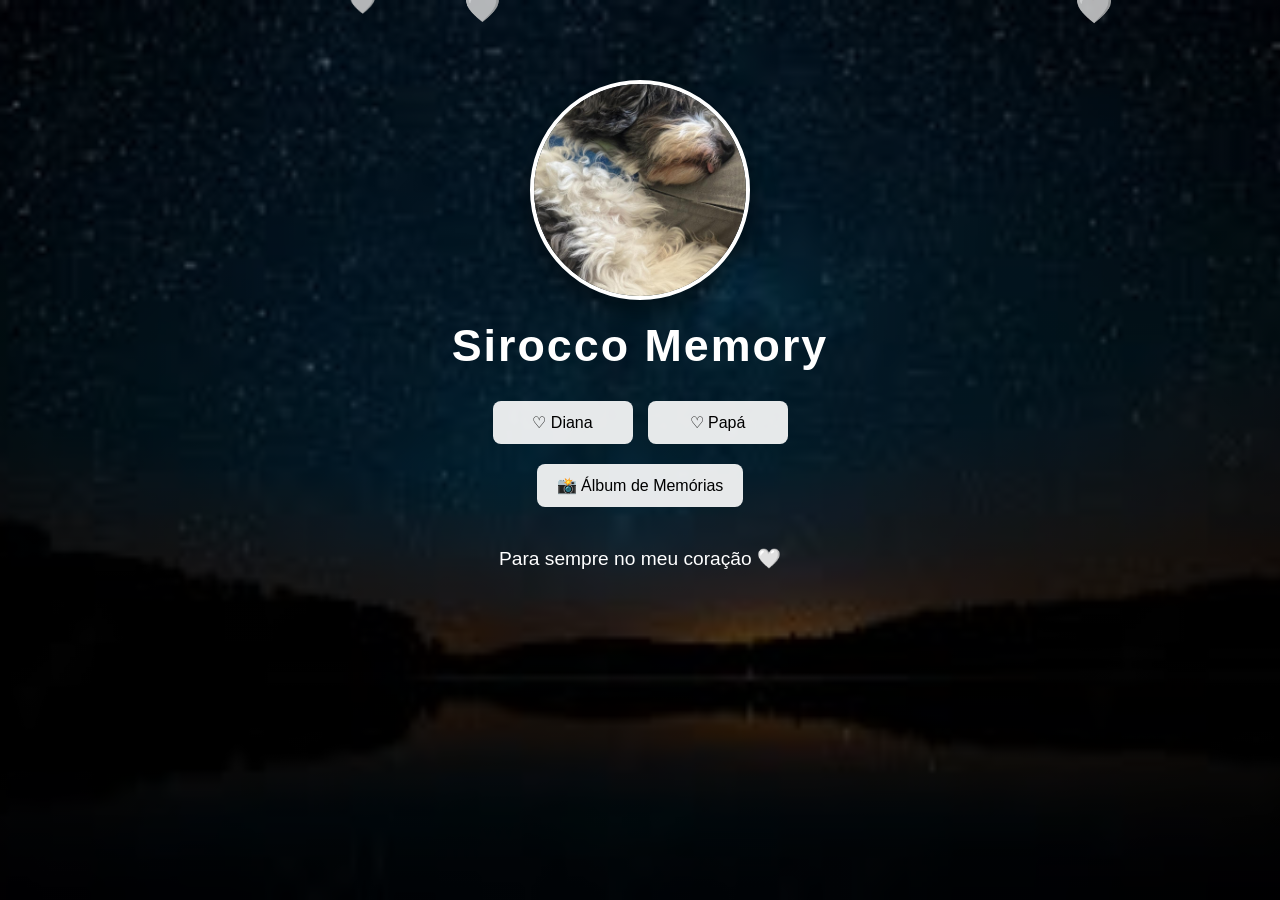
<file: index.html>
<!DOCTYPE html>
<html lang="pt">
<head>
  <meta charset="UTF-8">
  <meta name="viewport" content="width=device-width, initial-scale=1.0">
  <title>Sirocco Memory</title>

  <link rel="stylesheet" href="style.css">
</head>

<body>

  <!-- ❤️ CORAÇÕES A CAIR -->
  <script>
    function createHeart() {
      const heart = document.createElement("div");
      heart.classList.add("heart");
      heart.innerHTML = "🤍";

      heart.style.left = Math.random() * 100 + "vw";
      heart.style.animationDuration = (2 + Math.random() * 3) + "s";
      heart.style.fontSize = (15 + Math.random() * 20) + "px";

      document.body.appendChild(heart);

      setTimeout(() => {
        heart.remove();
      }, 5000);
    }

    setInterval(createHeart, 300);
  </script>

  <main class="container">

    <div class="image-container">
      <img src="images/dog.jpg" alt="Sirocco">
    </div>

    <h1 class="site-title">Sirocco Memory</h1>

    <div class="buttons">
      <button onclick="location.href='diana.html'">♡ Diana</button>
      <button onclick="location.href='papa.html'">♡ Papá</button>
    </div>

    <div class="album-button">
      <button onclick="location.href='album.html'">
        📸 Álbum de Memórias
      </button>
    </div>

    <p class="footer-text">
      Para sempre no meu coração 🤍
    </p>

  </main>

</body>
</html>
</file>
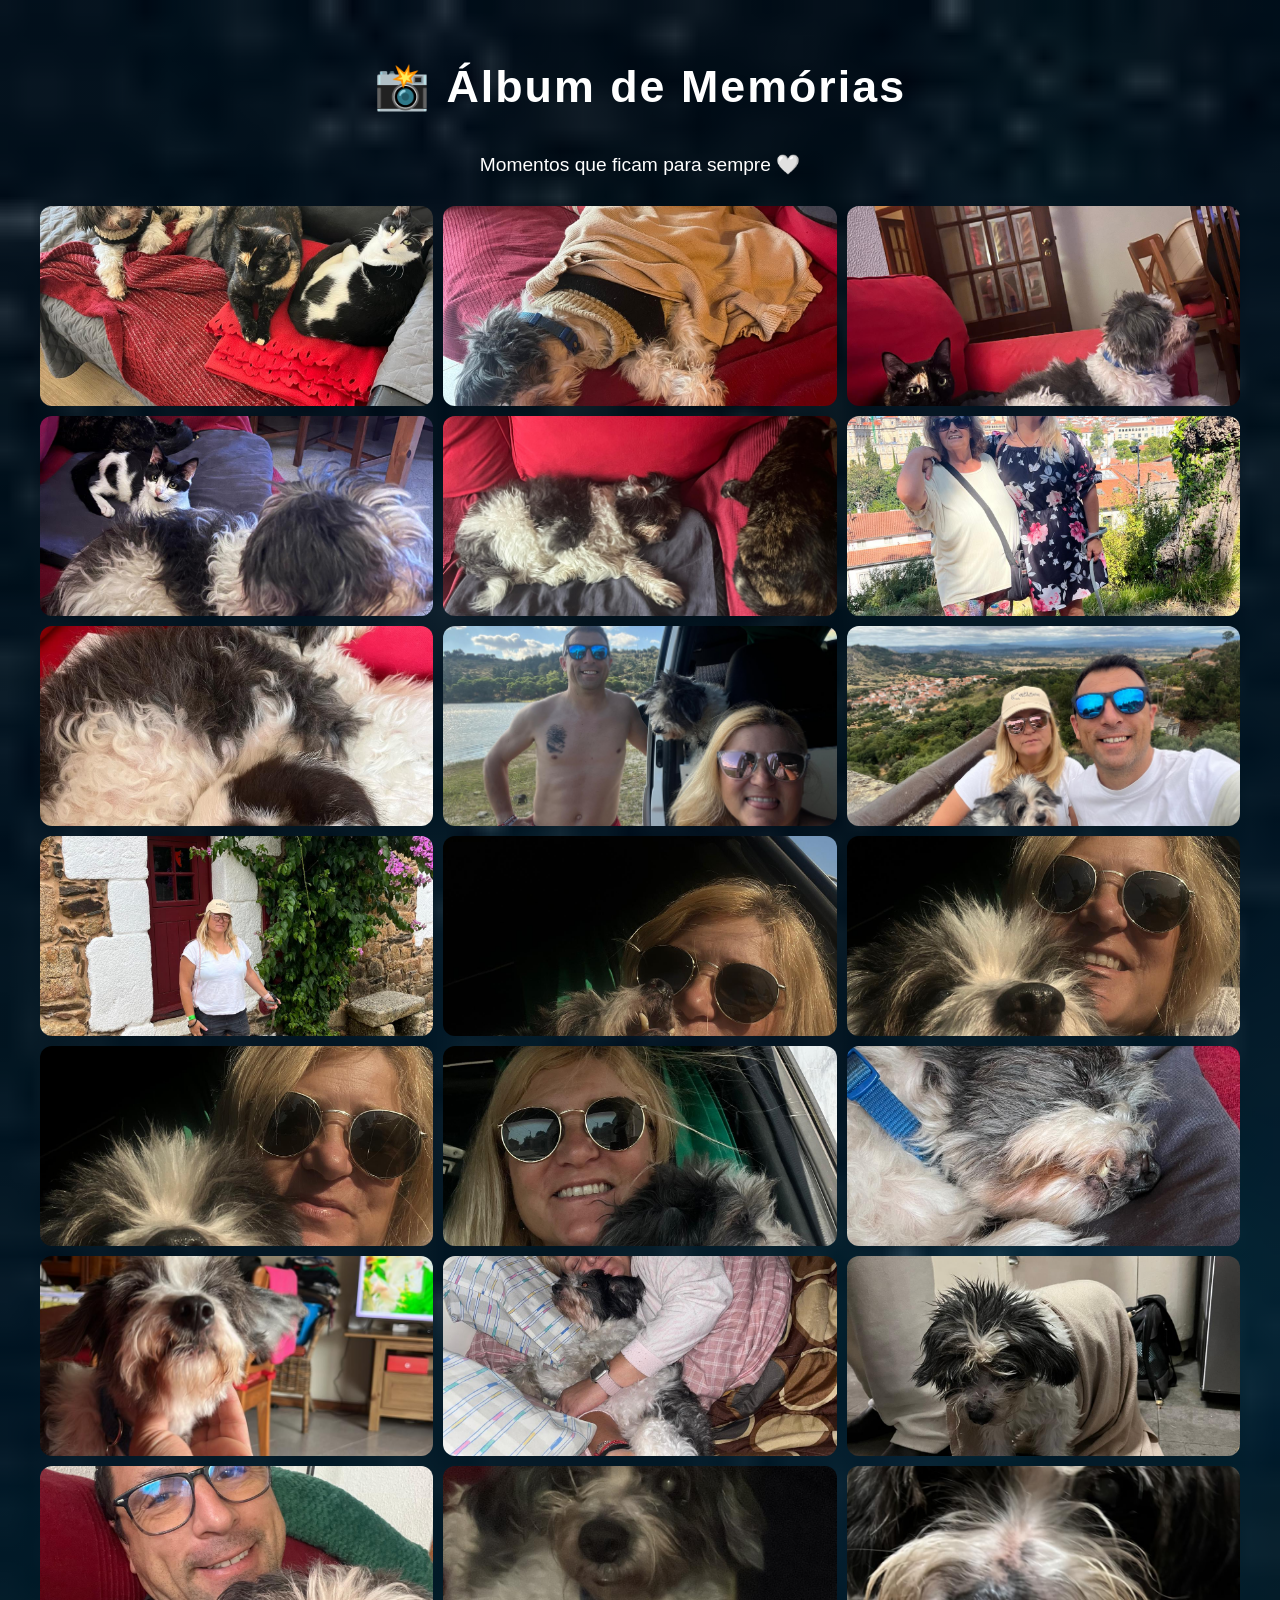
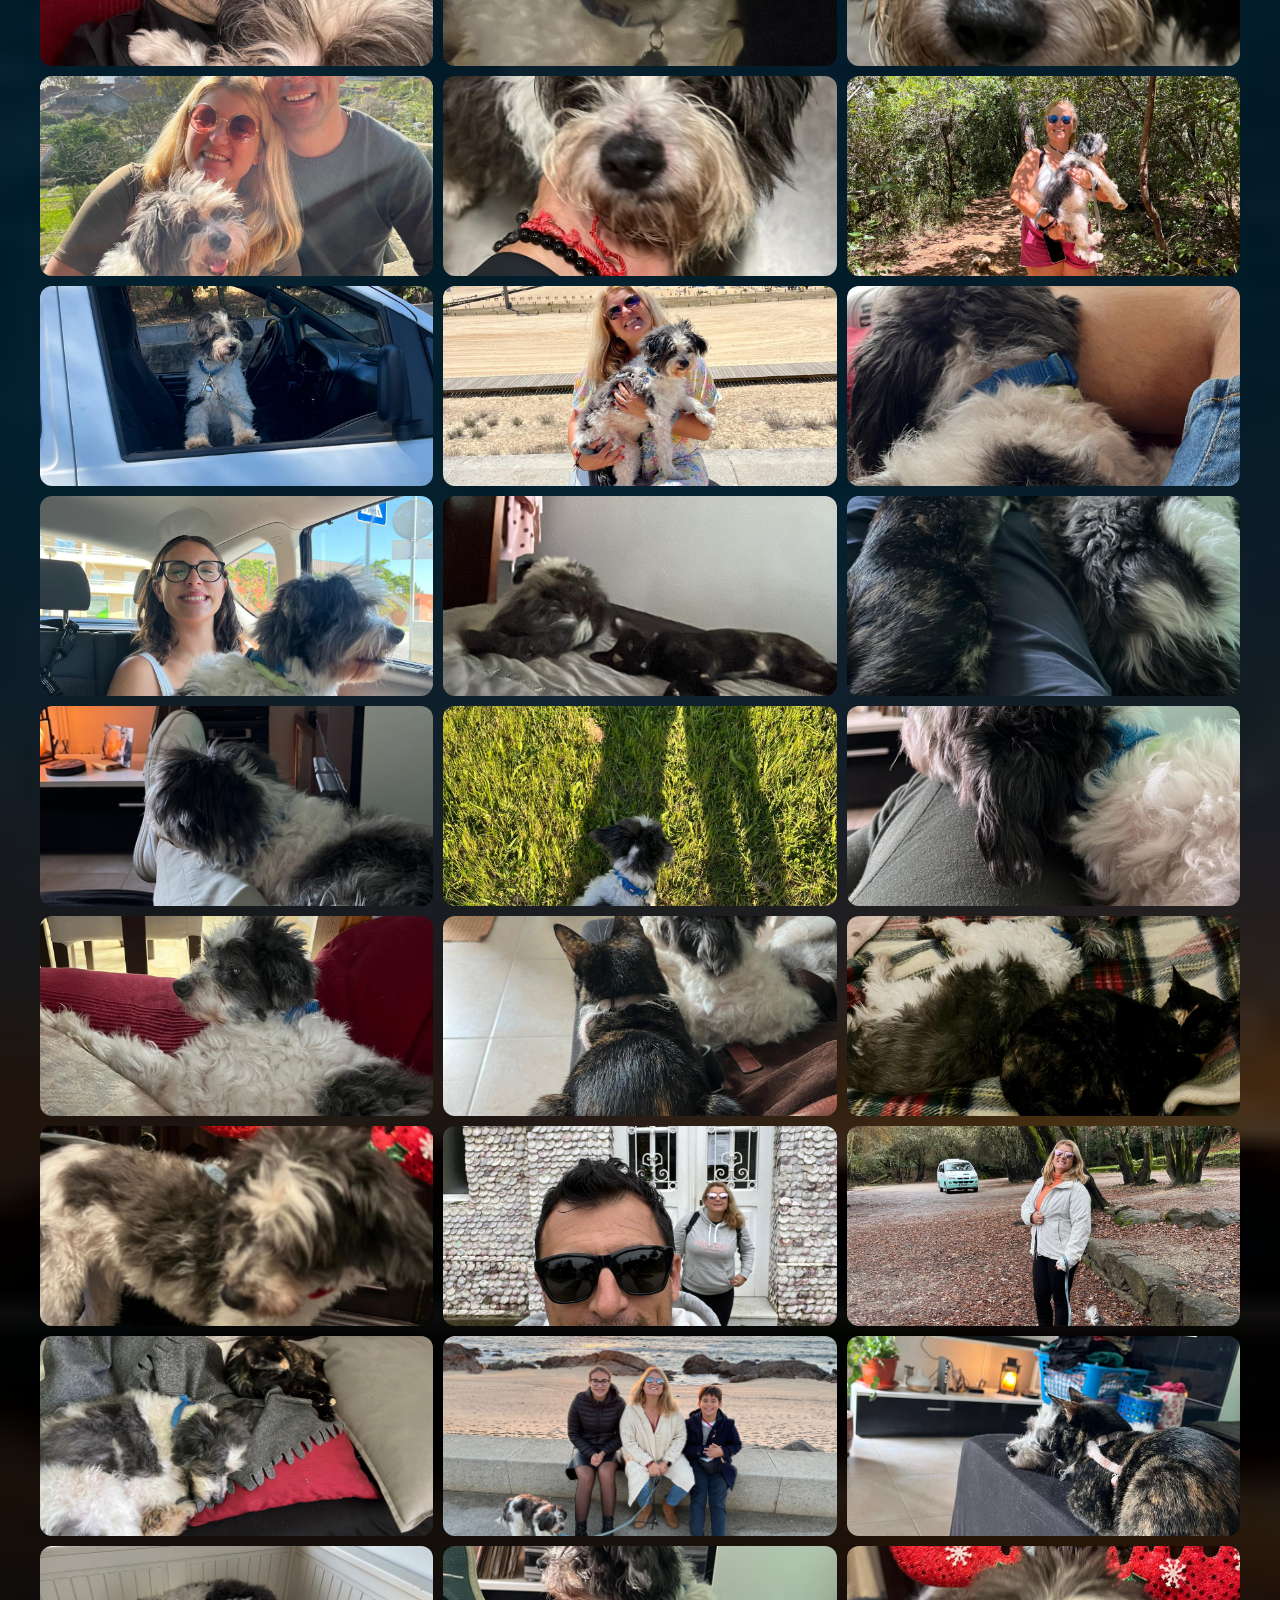
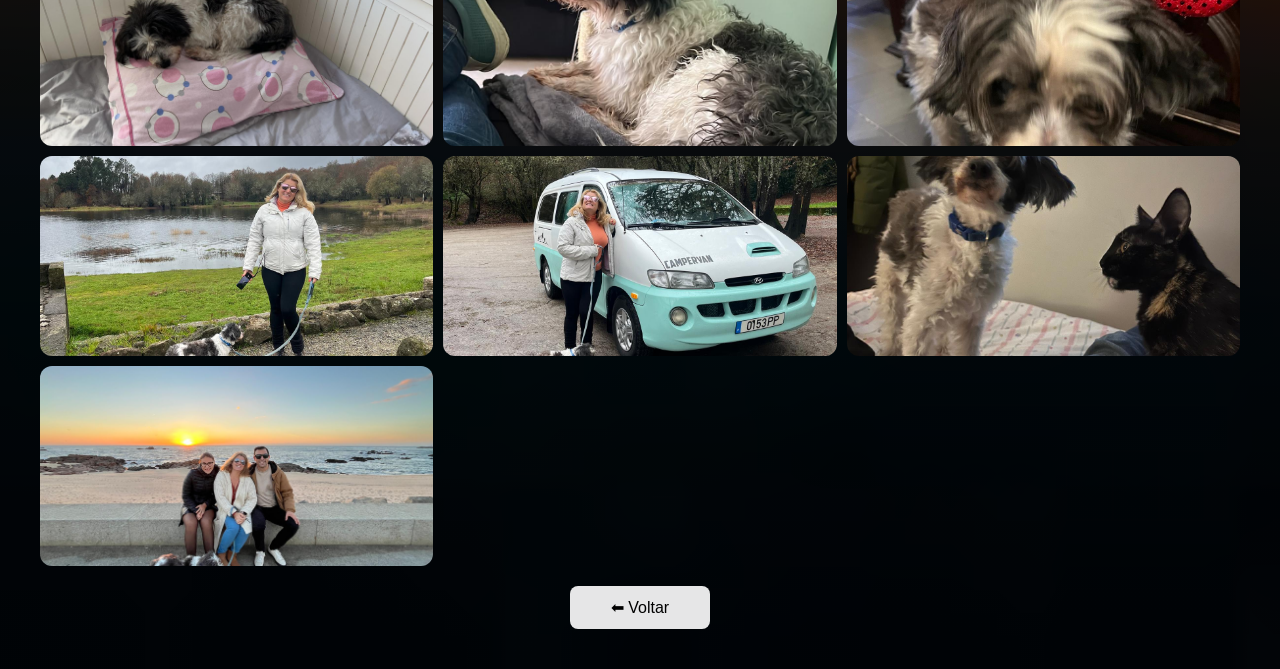
<file: album.html>
<!DOCTYPE html>
<html lang="pt">
<head>
  <meta charset="UTF-8">
  <meta name="viewport" content="width=device-width, initial-scale=1.0">
  <title>Álbum - Sirocco Memory</title>

  <link rel="stylesheet" href="style.css">
</head>

<body>

  <main class="container">

    <!-- TÍTULO -->
    <h1 class="site-title">📸 Álbum de Memórias</h1>

    <p class="footer-text">
      Momentos que ficam para sempre 🤍
    </p>

    <!-- ÁLBUM -->
    <div class="album-grid" id="album"></div>

    <!-- BOTÃO VOLTAR -->
    <div class="album-button">
      <button onclick="location.href='index.html'">
        ⬅ Voltar
      </button>
    </div>

  </main>

  <!-- JAVASCRIPT PARA GERAR 49 FOTOS -->
  <script>
    const album = document.getElementById("album");

    for (let i = 1; i <= 49; i++) {
      const img = document.createElement("img");
      img.src = `images/foto${i}.jpg`;
      img.alt = `Memória ${i}`;
      album.appendChild(img);
    }
  </script>

</body>
</html>
</file>
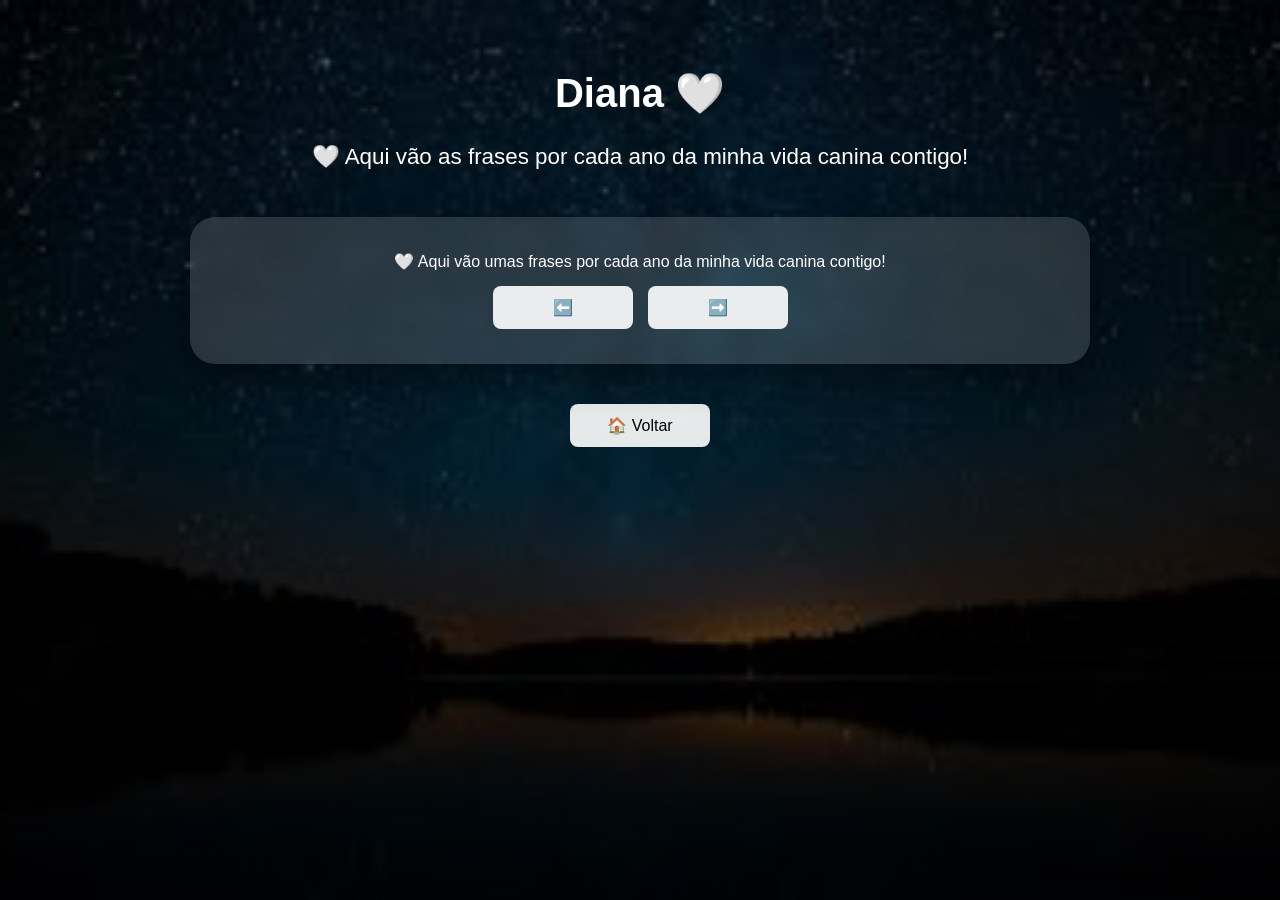
<file: diana.html>
<!DOCTYPE html>
<html lang="pt">
<head>
<meta charset="UTF-8">
<meta name="viewport" content="width=device-width, initial-scale=1.0">
<title>Diana 🤍</title>

<link rel="stylesheet" href="style.css">
</head>

<body>

<main class="container">

<h1 class="title">Diana 🤍</h1>

<p class="text-box">
🤍 Aqui vão as frases por cada ano da minha vida canina contigo!
</p>

<div class="card">

<p id="texto"></p>

<div id="foto" class="gallery-container"></div>

<div class="nav-buttons">
  <button onclick="anterior()">⬅️</button>
  <button onclick="proxima()">➡️</button>
</div>

<!-- BOTÃO SURPRESA (antigo estilo simples) -->
<button onclick="surpresa()" class="surpresa-btn" id="btnSurpresa" style="display:none;">
🤍 surpresa
</button>

</div>

<div class="album-button">
  <button onclick="location.href='index.html'">🏠 Voltar</button>
</div>

</main>

<script src="diana.js"></script>

<script>
let atual = 0;

function mostrar() {
  document.getElementById("texto").innerText = frases[atual];

  let foto = "";

  if (atual === 5) {
    foto = `<img src="images/diana_passeio.jpg">`;
  }

  document.getElementById("foto").innerHTML = foto;

  // mostrar botão só no fim
  const btn = document.getElementById("btnSurpresa");
  if (atual === frases.length - 1) {
    btn.style.display = "inline-block";
  } else {
    btn.style.display = "none";
  }
}

function proxima() {
  if (atual < frases.length - 1) {
    atual++;
    mostrar();
  }
}

function anterior() {
  if (atual > 0) {
    atual--;
    mostrar();
  }
}

// SURPRESA (simples antiga)
function surpresa() {
  alert("🤍 Uma memória especial");

  const imgs = [
    "images/diana1.jpg",
    "images/diana2.jpg",
    "images/diana3.jpg",
    "images/diana4.jpg",
    "images/diana5.jpg",
    "images/diana_passeio.jpg"
  ];

  const randomImg = imgs[Math.floor(Math.random() * imgs.length)];

  document.getElementById("foto").innerHTML = `
    <img src="${randomImg}" style="width:100%;max-width:500px;border-radius:15px;">
  `;
}

mostrar();
</script>

</body>
</html>
</file>
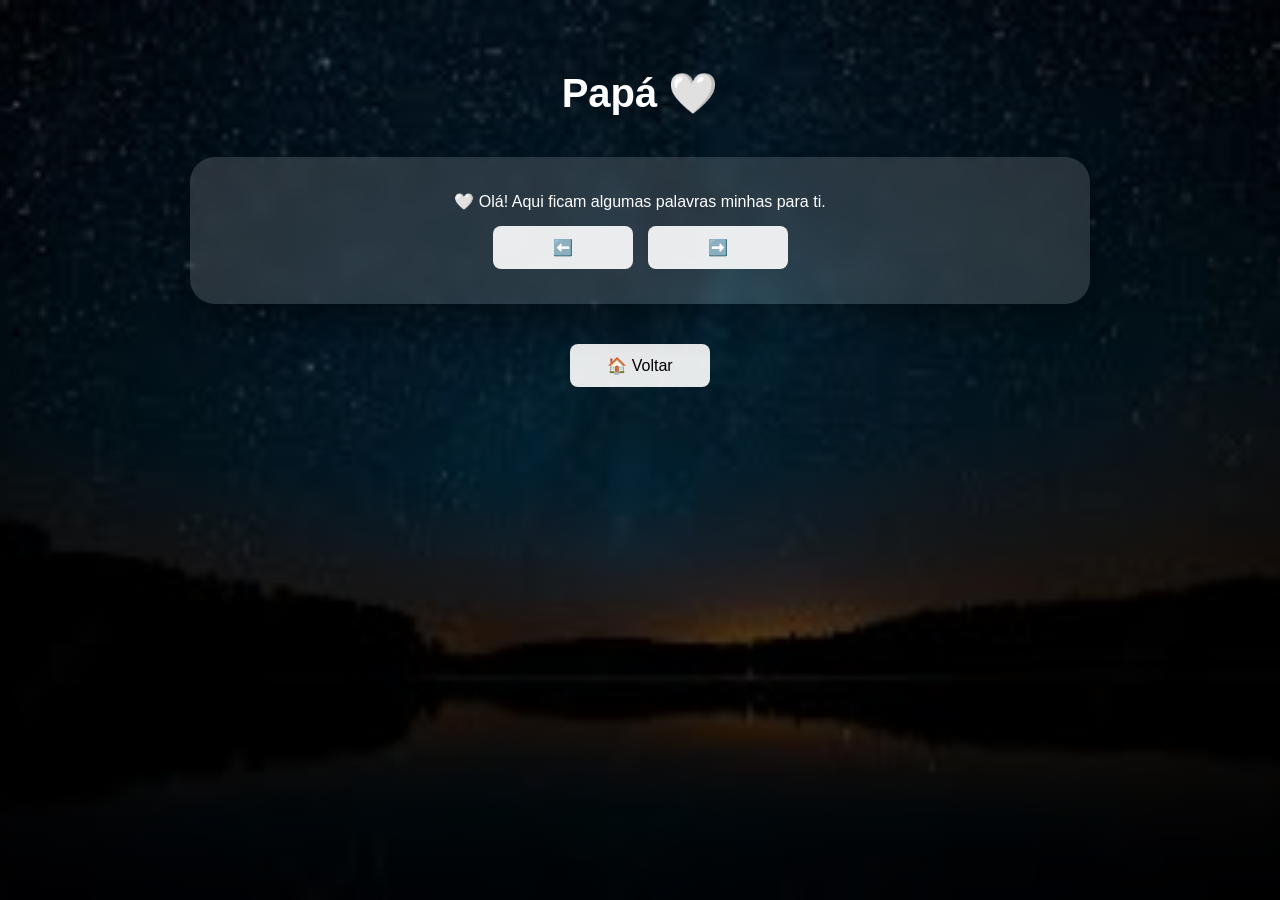
<file: papa.html>
<!DOCTYPE html>
<html lang="pt">
<head>
<meta charset="UTF-8">
<meta name="viewport" content="width=device-width, initial-scale=1.0">
<title>Papá 🤍</title>

<link rel="stylesheet" href="style.css">
</head>

<body>

<main class="container">

<h1 class="title">Papá 🤍</h1>

<p class="text-box"></p>

<div class="card">

<p id="texto"></p>

<div id="foto"></div>

<div class="nav-buttons">
  <button onclick="anterior()">⬅️</button>
  <button onclick="proxima()">➡️</button>
</div>

<!-- BOTÃO SURPRESA ANTIGO -->
<button onclick="surpresa()" class="surpresa-btn" id="btnSurpresa" style="display:none;">
🤍 surpresa
</button>

</div>

<div class="album-button">
  <button onclick="location.href='index.html'">🏠 Voltar</button>
</div>

</main>

<script src="papa.js"></script>

<script>
let atual = 0;

function mostrar() {
  document.getElementById("texto").innerText = frases[atual];

  let foto = "";

  if (atual === 4) {
    foto = `<img src="images/papa_passeio.jpg" width="350">`;
  }

  document.getElementById("foto").innerHTML = foto;

  const btn = document.getElementById("btnSurpresa");

  if (atual === frases.length - 1) {
    btn.style.display = "inline-block";
  } else {
    btn.style.display = "none";
  }
}

function proxima() {
  if (atual < frases.length - 1) {
    atual++;
    mostrar();
  }
}

function anterior() {
  if (atual > 0) {
    atual--;
    mostrar();
  }
}

// SURPRESA ANTIGA
function surpresa() {
  alert("🤍 Memória especial");

  const imgs = [
    "images/papa1.jpg",
    "images/papa2.jpg",
    "images/papa3.jpg",
    "images/papa4.jpg",
    "images/papa_passeio.jpg"
  ];

  const randomImg = imgs[Math.floor(Math.random() * imgs.length)];

  document.getElementById("foto").innerHTML = `
    <img src="${randomImg}" style="width:100%;max-width:500px;border-radius:15px;">
  `;
}

mostrar();
</script>

</body>
</html>
</file>
<file: style.css>
* {
  margin: 0;
  padding: 0;
  box-sizing: border-box;
  font-family: Arial, sans-serif;
}

/* ========================= */
/*         FUNDO            */
/* ========================= */

body {
  background: linear-gradient(
    rgba(0,0,0,0.55),
    rgba(0,0,0,0.75)
  ),
  url("images/background.jpg");

  background-size: cover;
  background-position: center;
  min-height: 100vh;
  color: white;
  overflow-x: hidden;
}

/* ========================= */
/*        CONTAINER         */
/* ========================= */

.container {
  text-align: center;
  padding: 40px 20px;
}

/* ========================= */
/*        TÍTULO            */
/* ========================= */

.site-title {
  font-size: 2.8rem;
  margin-top: 20px;
  letter-spacing: 2px;
}

.title {
  font-size: 2.5rem;
  margin-top: 30px;
}

/* ========================= */
/*      IMAGEM INDEX        */
/* ========================= */

.image-container {
  display: flex;
  justify-content: center;
  margin-top: 40px;
}

.image-container img {
  width: 220px;
  height: 220px;
  object-fit: cover;
  border-radius: 50%;
  border: 4px solid white;
  box-shadow: 0 10px 25px rgba(0,0,0,0.4);
}

/* ========================= */
/*         BOTÕES           */
/* ========================= */

.buttons {
  display: flex;
  justify-content: center;
  gap: 15px;
  margin-top: 30px;
}

button {
  padding: 12px 20px;
  border: none;
  border-radius: 8px;
  cursor: pointer;
  font-size: 1rem;
  min-width: 140px;
  background: rgba(255,255,255,0.9);
  transition: 0.3s;
}

button:hover {
  background: white;
  transform: scale(1.05);
}

.album-button {
  margin-top: 20px;
}

/* ========================= */
/*       TEXTO FINAL        */
/* ========================= */

.footer-text {
  margin-top: 40px;
  font-size: 1.2rem;
}

/* ========================= */
/*        DIANA & PAPA      */
/* ========================= */

.card {
  max-width: 900px;
  margin: 40px auto;
  background: rgba(255,255,255,0.15);
  padding: 35px;
  border-radius: 25px;
  backdrop-filter: blur(8px);
  box-shadow: 0 15px 35px rgba(0,0,0,0.4);

  animation: fadeInUp 0.8s ease;
}

.text-box {
  margin-top: 20px;
  font-size: 1.4rem;
  line-height: 1.8;
}

/* imagens grandes */
#foto img {
  width: 100%;
  max-width: 650px;
  height: auto;
  border-radius: 20px;
  margin: 25px auto;
  display: block;
  border: 4px solid white;
  box-shadow: 0 10px 25px rgba(0,0,0,0.4);
}

/* botões navegação */
.nav-buttons {
  display: flex;
  justify-content: center;
  gap: 15px;
  margin-top: 15px;
}

/* ========================= */
/*        BOTÃO SURPRESA    */
/* ========================= */

.surpresa-btn {
  margin-top: 15px;
  background: rgba(255,255,255,0.9);
  border: none;
  padding: 10px 18px;
  border-radius: 10px;
  cursor: pointer;
  font-size: 1rem;
  transition: 0.3s;
}

.surpresa-btn:hover {
  transform: scale(1.05);
  background: white;
}

/* ========================= */
/*        ÁLBUM             */
/* ========================= */

.album-grid {
  display: grid;
  grid-template-columns: repeat(3, 1fr);
  gap: 10px;
  margin-top: 30px;
  padding: 0 20px;
}

.album-grid img {
  width: 100%;
  height: 200px;
  object-fit: cover;
  border-radius: 12px;
}

/* ========================= */
/*        CORAÇÕES ❤️       */
/* ========================= */

.heart {
  position: fixed;
  top: -10px;
  color: rgba(255,255,255,0.8);
  animation: fall linear infinite;
  z-index: 9999;
}

@keyframes fall {
  0% { transform: translateY(-10vh); opacity: 1; }
  100% { transform: translateY(110vh); opacity: 0; }
}

/* ========================= */
/*      ANIMAÇÃO ENTRADA    */
/* ========================= */

@keyframes fadeInUp {
  from {
    opacity: 0;
    transform: translateY(25px);
  }
  to {
    opacity: 1;
    transform: translateY(0);
  }
}

/* ========================= */
/*      RESPONSIVE          */
/* ========================= */

@media (max-width: 600px) {

  .buttons {
    flex-direction: column;
    align-items: center;
  }

  .card {
    padding: 20px;
  }

  #foto img {
    max-width: 90%;
  }
}
</file>
